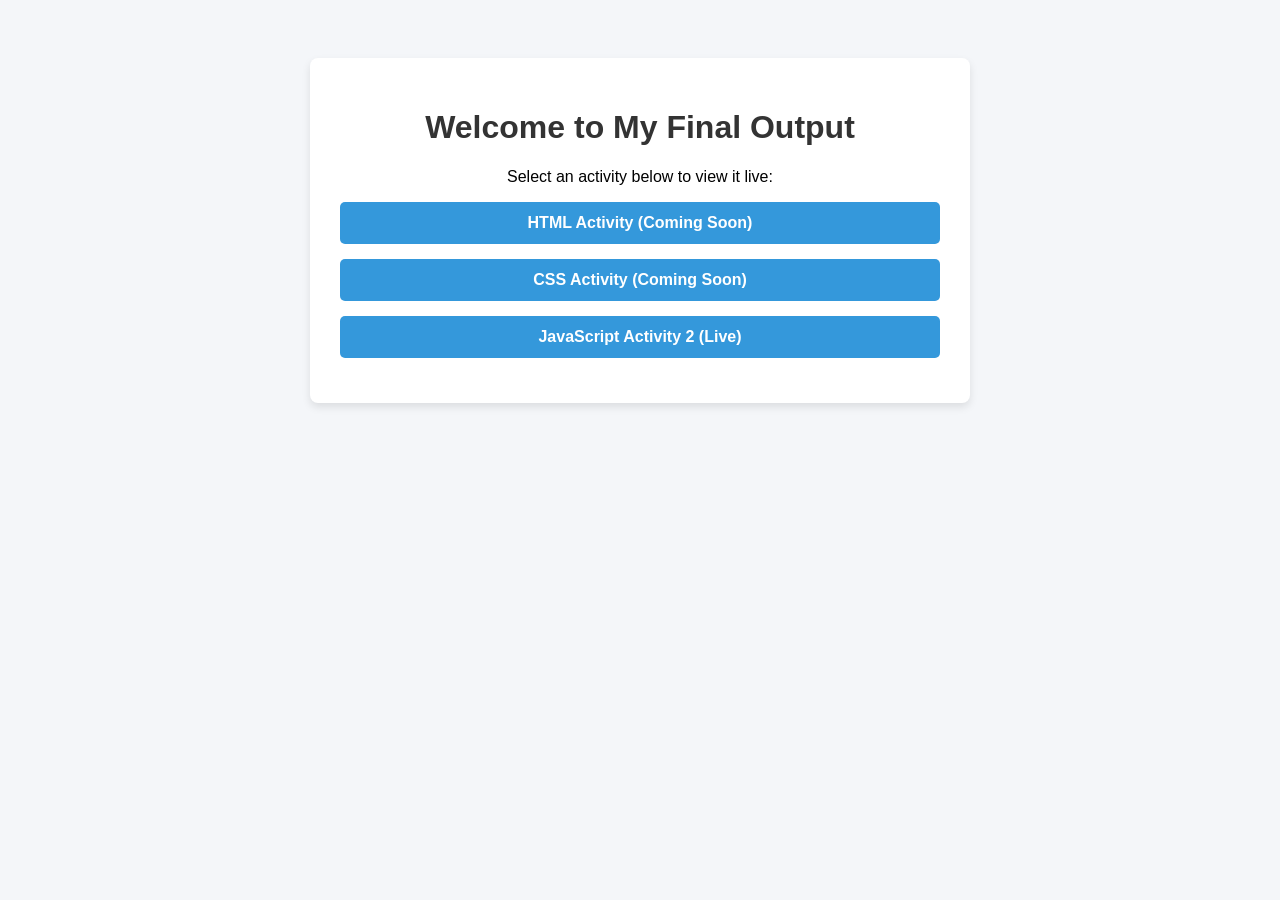
<file: index.html>
<!DOCTYPE html>
<html lang="en">
<head>
    <meta charset="UTF-8">
    <meta name="viewport" content="width=device-width, initial-scale=1.0">
    <title>My Web Dev Portfolio</title>
    <style>
        body { font-family: Arial, sans-serif; background-color: #f4f6f9; text-align: center; padding: 50px; }
        .container { max-width: 600px; margin: 0 auto; background: white; padding: 30px; border-radius: 8px; box-shadow: 0 4px 8px rgba(0,0,0,0.1); }
        h1 { color: #333; }
        .btn { display: block; background: #3498db; color: white; padding: 12px; margin: 15px 0; text-decoration: none; border-radius: 5px; font-weight: bold; }
        .btn:hover { background: #2980b9; }
    </style>
</head>
<body>
    <div class="container">
        <h1>Welcome to My Final Output</h1>
        <p>Select an activity below to view it live:</p>
        
        <a href="#" class="btn">HTML Activity (Coming Soon)</a>
        <a href="#" class="btn">CSS Activity (Coming Soon)</a>
        
        <a href="JavaScript/index.html" class="btn">JavaScript Activity 2 (Live)</a>
    </div>
</body>
</html>
</file>
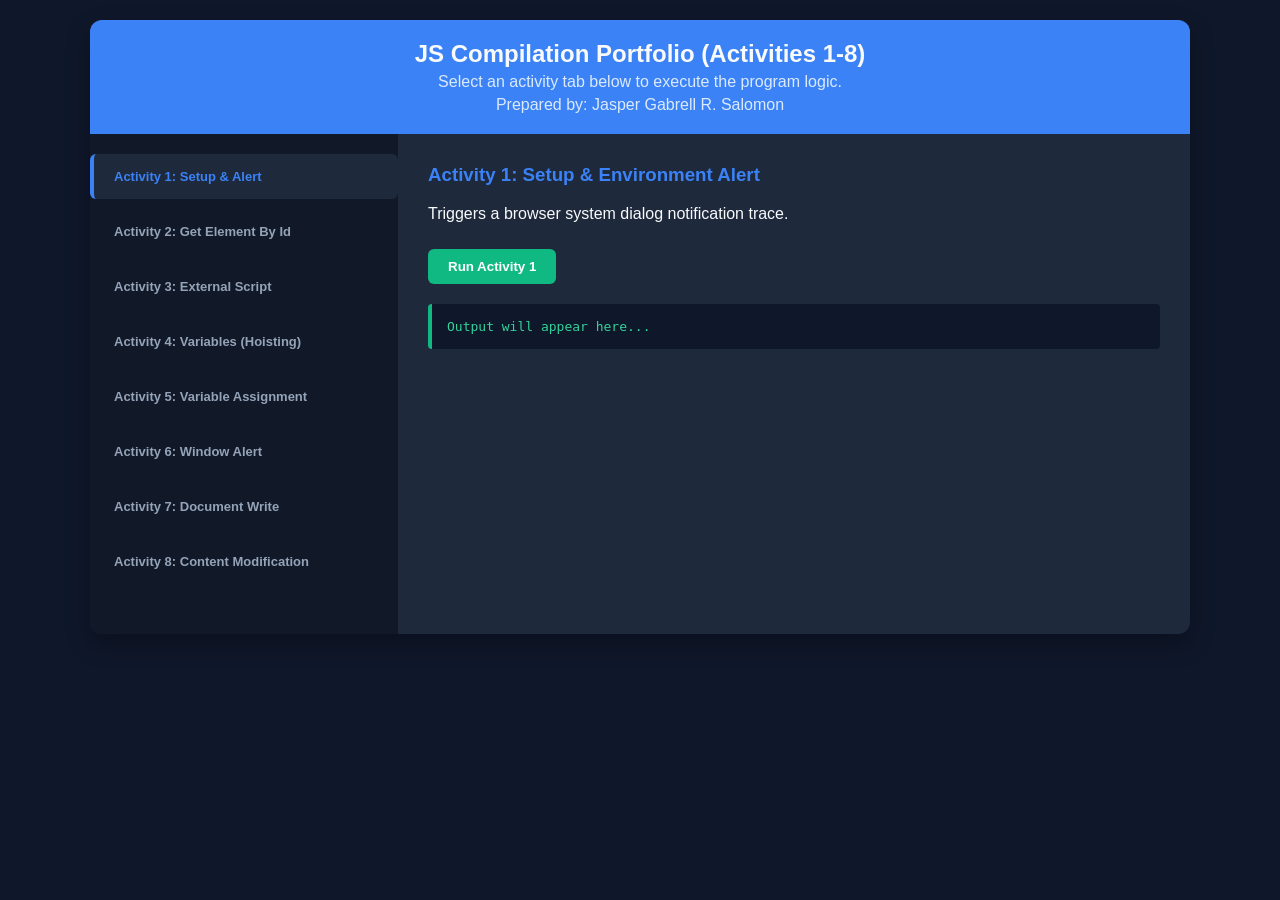
<file: JavaScript/index.html>
<!DOCTYPE html>
<html lang="en">
<head>
    <meta charset="UTF-8">
    <meta name="viewport" content="width=device-width, initial-scale=1.0">
    <title>JavaScript Activities 1-8</title>
    <link rel="stylesheet" href="style.css">
</head>
<body>
    <div class="dashboard-container">
        <header>
            <h2>JS Compilation Portfolio (Activities 1-8)</h2>
            <p>Select an activity tab below to execute the program logic.</p>
            <p>Prepared by: Jasper Gabrell R. Salomon</p>
        </header>

        <div class="main-content">
            <nav class="activity-tabs">
                <button class="tab-btn active" onclick="openActivity(event, 'act1')">Activity 1: Setup & Alert</button>
                <button class="tab-btn" onclick="openActivity(event, 'act2')">Activity 2: Get Element By Id</button>
                <button class="tab-btn" onclick="openActivity(event, 'act3')">Activity 3: External Script</button>
                <button class="tab-btn" onclick="openActivity(event, 'act4')">Activity 4: Variables (Hoisting)</button>
                <button class="tab-btn" onclick="openActivity(event, 'act5')">Activity 5: Variable Assignment</button>
                <button class="tab-btn" onclick="openActivity(event, 'act6')">Activity 6: Window Alert</button>
                <button class="tab-btn" onclick="openActivity(event, 'act7')">Activity 7: Document Write</button>
                <button class="tab-btn" onclick="openActivity(event, 'act8')">Activity 8: Content Modification</button>
            </nav>

            <section class="display-panel">
                
                <div id="act1" class="tab-content active-content">
                    <h3>Activity 1: Setup & Environment Alert</h3>
                    <p>Triggers a browser system dialog notification trace.</p>
                    <button onclick="runActivity1()">Run Activity 1</button>
                    <div class="output-box" id="act1-out">Output will appear here...</div>
                </div>

                <div id="act2" class="tab-content">
                    <h3>Activity 2: DOM Manipulation via ID</h3>
                    <p id="act2-target">This original placeholder text string will undergo programmatic alteration.</p>
                    <button onclick="runActivity2()">Modify Target Element Text</button>
                </div>

                <div id="act3" class="tab-content">
                    <h3>Activity 3: External Script Execution Module</h3>
                    <p>Demonstrates structural processing separation using a fully decoupled external layout loop handler.</p>
                    <button onclick="runActivity3()">Invoke External Handlers</button>
                    <div class="output-box" id="act3-out">Output will appear here...</div>
                </div>

                <div id="act4" class="tab-content">
                    <h3>Activity 4: Variable Scope & Storage allocation</h3>
                    <p>Computes literal declaration bounds.</p>
                    <button onclick="runActivity4()">Evaluate Declarations</button>
                    <div class="output-box" id="act4-out">Output will appear here...</div>
                </div>

                <div id="act5" class="tab-content">
                    <h3>Activity 5: Variable Initialization Stack Tracing</h3>
                    <p id="act5-demo">Awaiting variable binding assignment updates...</p>
                    <button onclick="runActivity5()">Bind Value Sequence</button>
                </div>

                <div id="act6" class="tab-content">
                    <h3>Activity 6: Window Alert Output Routines</h3>
                    <p>Triggers an isolated standalone global presentation window framework block invocation sequence.</p>
                    <button onclick="runActivity6()">Fire Alert Stream</button>
                </div>

                <div id="act7" class="tab-content">
                    <h3>Activity 7: Inline Document Writing Pipeline</h3>
                    <p>Demonstrates direct canvas rendering calculations via calculation outputs.</p>
                    <button onclick="runActivity7()">Compute Document Arithmetic</button>
                    <div class="output-box" id="act7-out">Output will appear here...</div>
                </div>

                <div id="act8" class="tab-content">
                    <h3>Activity 8: innerText, innerHTML, textContent Node Property Auditing</h3>
                    <p id="act8-example" style="background:#111827; padding:10px; border-radius:4px;"> 
                        This element block contains excessive spacing buffers along with an isolated inner <span>nested span target</span> node reference.
                    </p>
                    <div style="display:flex; gap:10px; flex-wrap:wrap;">
                        <button onclick="getInnerText()">Get innerText Output</button>
                        <button onclick="getInnerHTML()">Get innerHTML Output</button>
                        <button onclick="getTextContent()">Get textContent Output</button>
                    </div>
                </div>

            </section>
        </div>
    </div>

    <script src="script.js"></script>
</body>
</html>
</file>
<file: JavaScript/style.css>
body { font-family: 'Segoe UI', Tahoma, Geneva, Verdana, sans-serif; background-color: #0f172a; color: #f8fafc; margin: 0; padding: 20px; }
.dashboard-container { max-width: 1100px; margin: 0 auto; background: #1e293b; border-radius: 12px; overflow: hidden; box-shadow: 0 10px 25px rgba(0,0,0,0.3); }
header { background: #3b82f6; padding: 20px; text-align: center; }
header h2 { margin: 0; font-size: 24px; }
header p { margin: 5px 0 0 0; color: #dbeafe; }
.main-content { display: flex; min-height: 500px; }
.activity-tabs { width: 28%; background: #111827; display: flex; flex-direction: column; padding: 10px 0; }
.tab-btn { background: none; border: none; color: #94a3b8; padding: 15px 20px; text-align: left; font-size: 13px; cursor: pointer; transition: all 0.2s; border-left: 4px solid transparent; }
.tab-btn:hover { background: #1f2937; color: #f8fafc; }
.tab-btn.active { background: #1e293b; color: #3b82f6; border-left-color: #3b82f6; font-weight: bold; }
.display-panel { width: 72%; padding: 30px; box-sizing: border-box; }
.tab-content { display: none; }
.tab-content.active-content { display: block; }
h3 { margin-top: 0; color: #3b82f6; }
button { background: #10b981; color: white; border: none; padding: 10px 20px; font-weight: bold; border-radius: 6px; cursor: pointer; transition: background 0.2s; margin-top: 10px; }
button:hover { background: #059669; }
.output-box { margin-top: 20px; background: #0f172a; border-left: 4px solid #10b981; padding: 15px; border-radius: 4px; font-family: monospace; white-space: pre-line; color: #34d399; }
</file>
